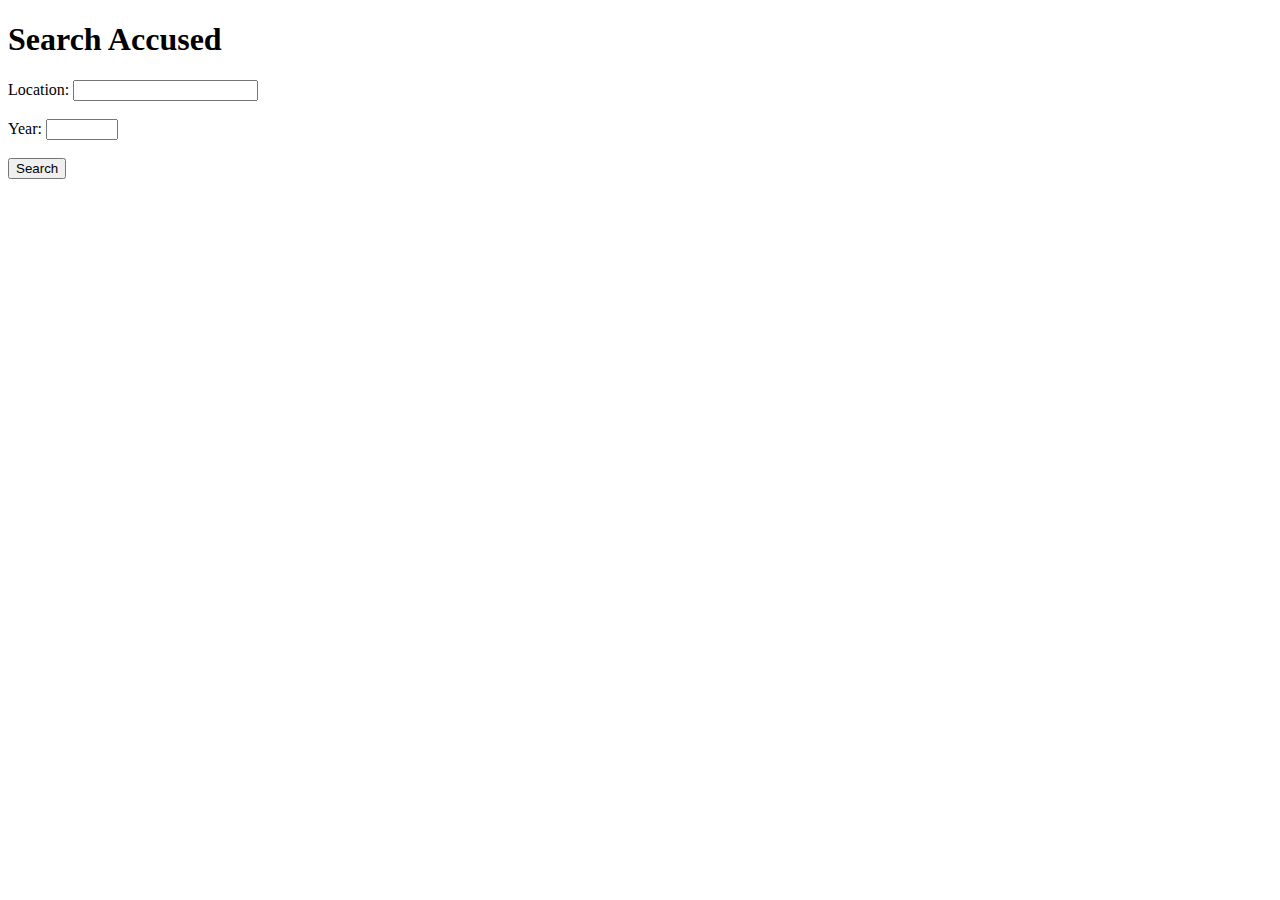
<file: templates/index.html>
<!-- index.html -->
<!DOCTYPE html>
<html lang="en">
<head>
    <meta charset="UTF-8">
    <meta name="viewport" content="width=device-width, initial-scale=1.0">
    <title>Search Accused</title>
</head>
<body>
    <h1>Search Accused</h1>
    <form action="/search" method="POST"> <!-- Change action to point to the search route -->
        <label for="location">Location:</label>
        <input type="text" id="location" name="location" required><br><br>
        <label for="year">Year:</label>
        <input type="number" id="year" name="year" min="1900" max="2099" required><br><br>
        <input type="submit" value="Search">
    </form>
    <script>
        // Get the button element
        var button = document.getElementById("accusedbutton");

        // Add click event listener to the button
        button.addEventListener("click", function() {
            // Redirect to the index page where accused details will be displayed
            window.location.href = "results.html";  // Change this to the appropriate URL if necessary
        });
    </script>
</body>
</html>
</file>
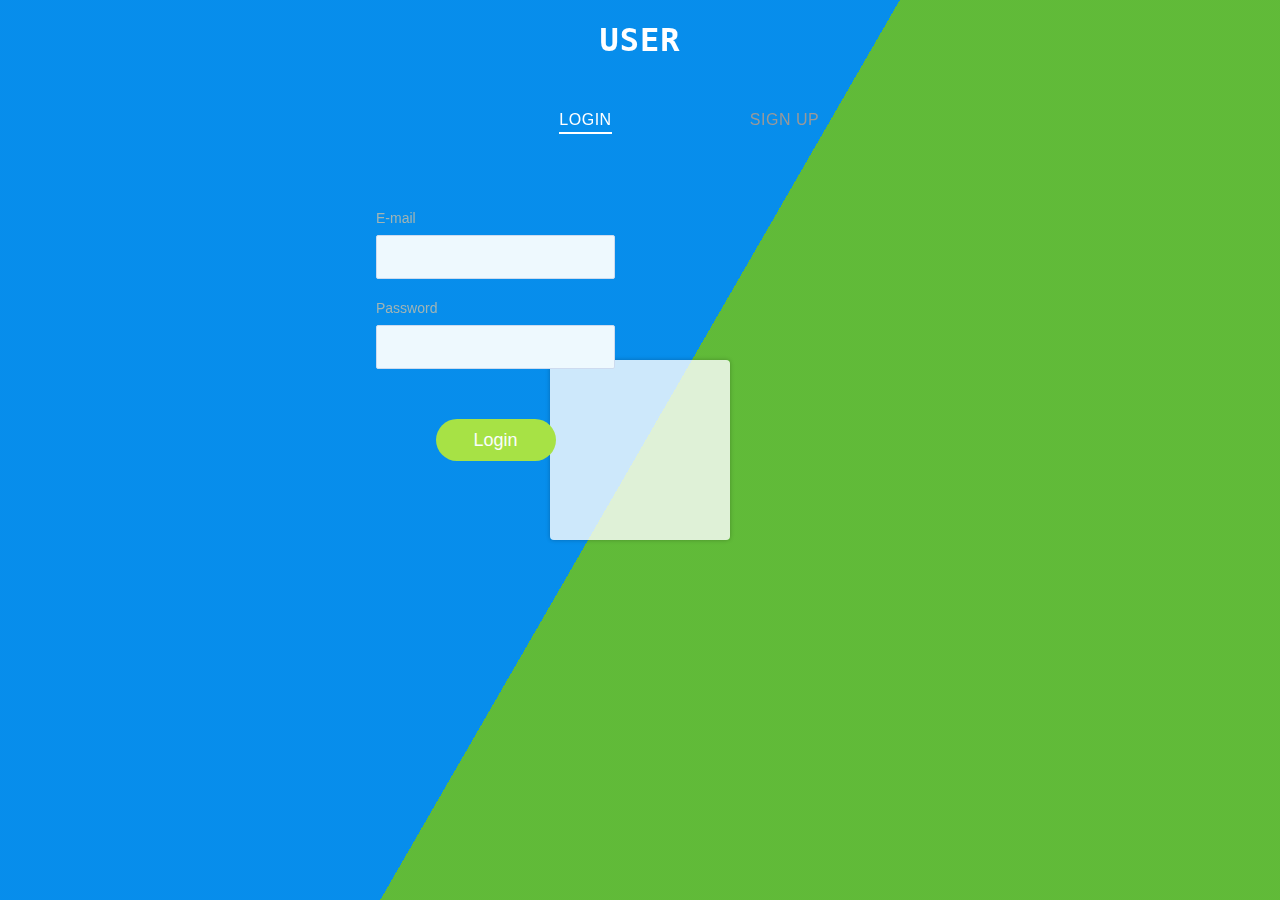
<file: templates/login1.html>
<!DOCTYPE html>
<html lang="en">
<head>
    <meta charset="UTF-8">
    <meta name="viewport" content="width=device-width, initial-scale=1.0">
    <title>LOGIN</title>
    <!-- <link rel="stylesheet" href="style1.css"> -->
</head>
<body>
    
    <style>
        *,
*::before,
*::after {
  box-sizing: border-box;
}

body {
  margin: 0;
  font-family: Roboto, -apple-system, 'Helvetica Neue', 'Segoe UI', Arial, sans-serif;
  background: #3b4465;
}

.forms-section {
  display: flex;
  flex-direction: column;
  justify-content: center;
  align-items: center;
}

.section-title {
  font-size: 32px;
  letter-spacing: 1px;
  color: #fff;
}

.forms {
  display: flex;
  align-items: flex-start;
  margin-top: 30px;
}

.form-wrapper {
  animation: hideLayer .3s ease-out forwards;
}

.form-wrapper.is-active {
  animation: showLayer .3s ease-in forwards;
}

@keyframes showLayer {
  50% {
    z-index: 1;
  }
  100% {
    z-index: 1;
  }
}

@keyframes hideLayer {
  0% {
    z-index: 1;
  }
  49.999% {
    z-index: 1;
  }
}

.switcher {
  position: relative;
  cursor: pointer;
  display: block;
  margin-right: auto;
  margin-left: auto;
  padding: 0;
  text-transform: uppercase;
  font-family: inherit;
  font-size: 16px;
  letter-spacing: .5px;
  color: #999;
  background-color: transparent;
  border: none;
  outline: none;
  transform: translateX(0);
  transition: all .3s ease-out;
}

.form-wrapper.is-active .switcher-login {
  color: #fff;
  transform: translateX(90px);
}

.form-wrapper.is-active .switcher-signup {
  color: #fff;
  transform: translateX(-90px);
}

.underline {
  position: absolute;
  bottom: -5px;
  left: 0;
  overflow: hidden;
  pointer-events: none;
  width: 100%;
  height: 2px;
}

.underline::before {
  content: '';
  position: absolute;
  top: 0;
  left: inherit;
  display: block;
  width: inherit;
  height: inherit;
  background-color: currentColor;
  transition: transform .2s ease-out;
}

.switcher-login .underline::before {
  transform: translateX(101%);
}

.switcher-signup .underline::before {
  transform: translateX(-101%);
}

.form-wrapper.is-active .underline::before {
  transform: translateX(0);
}

.form {
  overflow: hidden;
  min-width: 260px;
  margin-top: 50px;
  padding: 30px 25px;
  border-radius: 5px;
  transform-origin: top;
}

.form-login {
  animation: hideLogin .3s ease-out forwards;
}

.form-wrapper.is-active .form-login {
  animation: showLogin .3s ease-in forwards;
}

@keyframes showLogin {
  0% {
    background: #d7e7f1;
    transform: translate(40%, 10px);
  }
  50% {
    transform: translate(0, 0);
  }
  100% {
    background-color: #fff;
    transform: translate(35%, -20px);
  }
}

@keyframes hideLogin {
  0% {
    background-color: #fff;
    transform: translate(35%, -20px);
  }
  50% {
    transform: translate(0, 0);
  }
  100% {
    background: #d7e7f1;
    transform: translate(40%, 10px);
  }
}

.form-signup {
  animation: hideSignup .3s ease-out forwards;
}

.form-wrapper.is-active .form-signup {
  animation: showSignup .3s ease-in forwards;
}

@keyframes showSignup {
  0% {
    background: #d7e7f1;
    transform: translate(-40%, 10px) scaleY(.8);
  }
  50% {
    transform: translate(0, 0) scaleY(.8);
  }
  100% {
    background-color: #fff;
    transform: translate(-35%, -20px) scaleY(1);
  }
}

@keyframes hideSignup {
  0% {
    background-color: #fff;
    transform: translate(-35%, -20px) scaleY(1);
  }
  50% {
    transform: translate(0, 0) scaleY(.8);
  }
  100% {
    background: #d7e7f1;
    transform: translate(-40%, 10px) scaleY(.8);
  }
}

.form fieldset {
  position: relative;
  opacity: 0;
  margin: 0;
  padding: 0;
  border: 0;
  transition: all .3s ease-out;
}

.form-login fieldset {
  transform: translateX(-50%);
}

.form-signup fieldset {
  transform: translateX(50%);
}

.form-wrapper.is-active fieldset {
  opacity: 1;
  transform: translateX(0);
  transition: opacity .4s ease-in, transform .35s ease-in;
}

.form legend {
  position: absolute;
  overflow: hidden;
  width: 1px;
  height: 1px;
  clip: rect(0 0 0 0);
}

.input-block {
  margin-bottom: 20px;
}

.input-block label {
  font-size: 14px;
  color: #a1b4b4;
}

.input-block input {
  display: block;
  width: 100%;
  margin-top: 8px;
  padding-right: 15px;
  padding-left: 15px;
  font-size: 16px;
  line-height: 40px;
  color: #3b4465;
  background: #eef9fe;
  border: 1px solid #cddbef;
  border-radius: 2px;
}

.form [type='submit'] {
  opacity: 0;
  display: block;
  min-width: 120px;
  margin: 30px auto 10px;
  font-size: 18px;
  line-height: 40px;
  border-radius: 25px;
  border: none;
  transition: all .3s ease-out;
}

.form-wrapper.is-active .form [type='submit'] {
  opacity: 1;
  transform: translateX(0);
  transition: all .4s ease-in;
}

.btn-login {
  color: #fbfdff;
  background: #a7e245;
  transform: translateX(-30%);
}

.btn-signup {
  color: #a7e245;
  background: #fbfdff;
  box-shadow: inset 0 0 0 2px #a7e245;
  transform: translateX(30%);
}
html {
  height:100%;
}

body {
  margin:0;
}

.bg {
  animation:slide 3s ease-in-out infinite alternate;
  background-image: linear-gradient(-60deg, #6c3 50%, #09f 50%);
  bottom:0;
  left:-50%;
  opacity:.5;
  position:fixed;
  right:-50%;
  top:0;
  z-index:-1;
}

.bg2 {
  animation-direction:alternate-reverse;
  animation-duration:4s;
}

.bg3 {
  animation-duration:5s;
}

.content {
  background-color:rgba(255,255,255,.8);
  border-radius:.25em;
  box-shadow:0 0 .25em rgba(0,0,0,.25);
  box-sizing:border-box;
  left:50%;
  padding:10vmin;
  position:fixed;
  text-align:center;
  top:50%;
  transform:translate(-50%, -50%);
}

h1 {
  font-family:monospace;
}

@keyframes slide {
  0% {
    transform:translateX(-25%);
  }
  100% {
    transform:translateX(25%);
  }
}
    </style>
    <div class="bg"></div>
    <div class="bg bg2"></div>
    <div class="bg bg3"></div>
    <div class="content">
    </div>
    <section class="forms-section">
        <h1 class="section-title">USER</h1>
        <div class="forms">
          <div class="form-wrapper is-active">
            <button type="button" class="switcher switcher-login">
              Login
              <span class="underline"></span>
            </button>
            <form class="form form-login">
              <fieldset>
                <legend>Please, enter your email and password for login.</legend>
                <div class="input-block">
                  <label for="login-email">E-mail</label>
                  <input id="login-email" type="email" required>
                </div>
                <div class="input-block">
                  <label for="login-password">Password</label>
                  <input id="login-password" type="password" required>
                </div>
              </fieldset>
              <button type="submit" class="btn-login">Login <a href="dashboard.html"></a></button>
            </form>
          </div>
          <div class="form-wrapper">
            <button type="button" class="switcher switcher-signup">
              Sign Up
              <span class="underline"></span>
            </button>
            <form class="form form-signup">
              <fieldset>
                <legend>Please, enter your email, password and password confirmation for sign up.</legend>
                <div class="input-block">
                  <label for="signup-email">E-mail</label>
                  <input id="signup-email" type="email" required>
                </div>
                <div class="input-block">
                  <label for="signup-password">Password</label>
                  <input id="signup-password" type="password" required>
                </div>
                <div class="input-block">
                  <label for="signup-password-confirm">Confirm password</label>
                  <input id="signup-password-confirm" type="password" required>
                </div>
              </fieldset>
              <button type="submit" class="btn-signup">Continue</button>
            </form>
          </div>
        </div>
      </section>
      
      

      

      <script>
          document.querySelector('.form-login').addEventListener('submit', function(event) {
              // Prevent the default form submission behavior
              event.preventDefault();
              
              // Redirect to the index page
              window.location.href = 'dashboard.html';
          });
      </script>
      

      
    
</body>
</html>
</file>
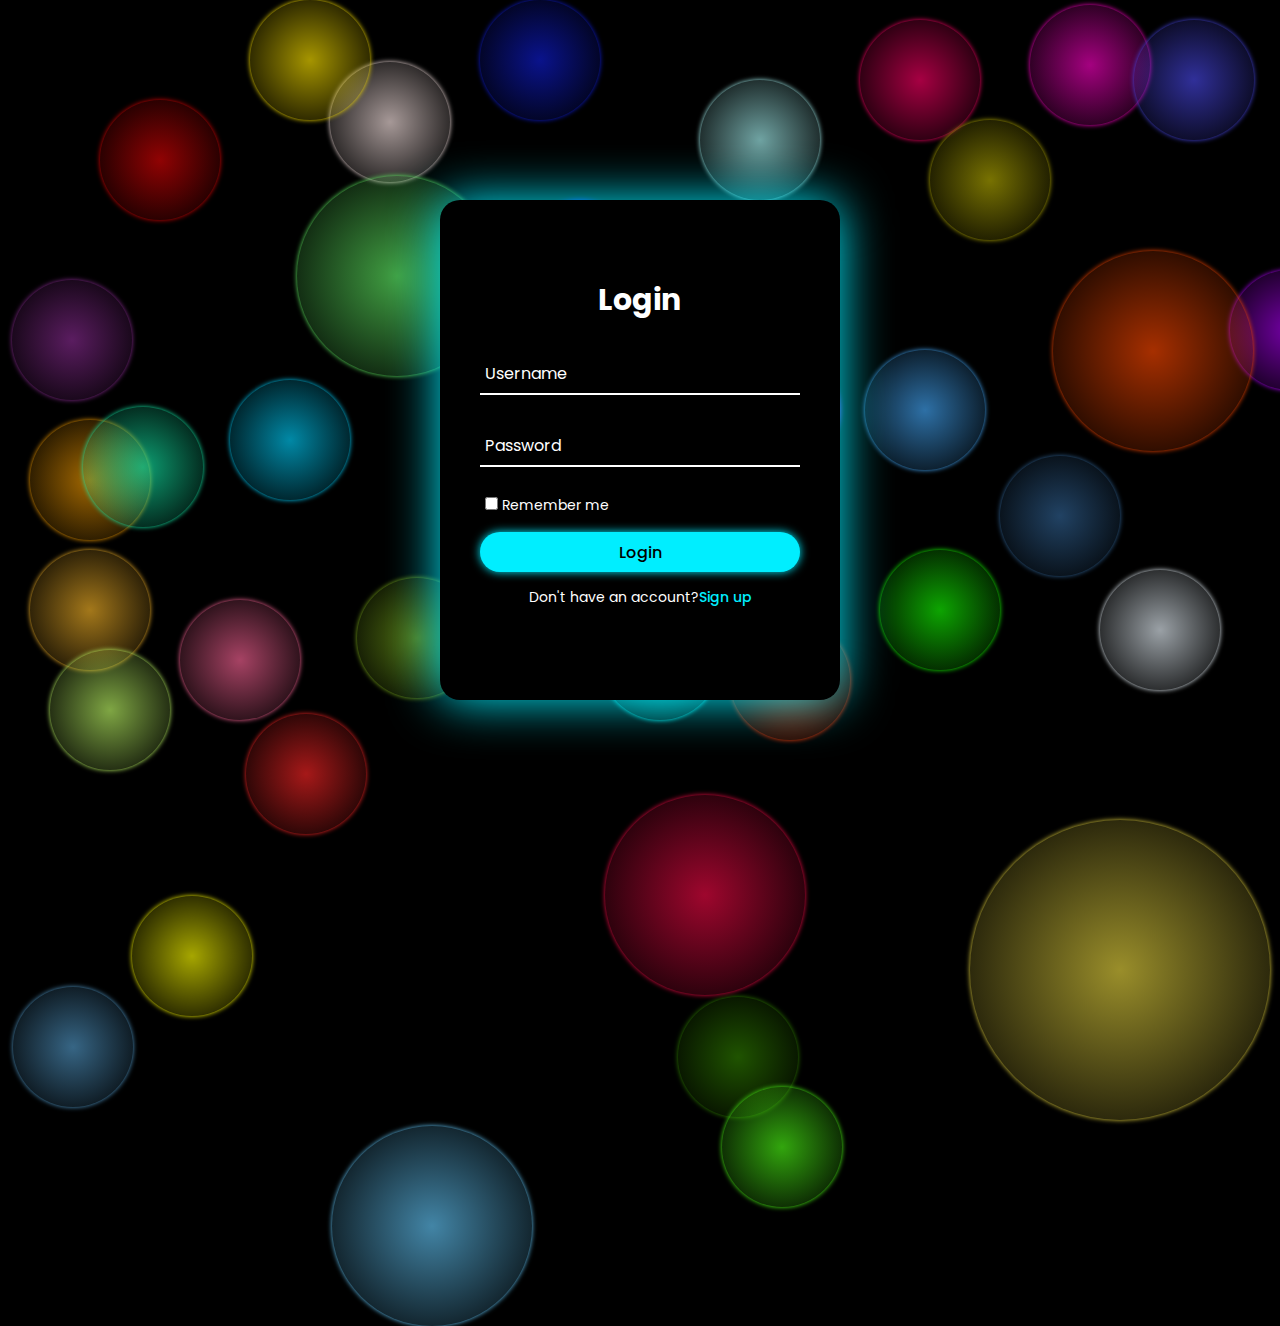
<file: templates/register.html>
<!DOCTYPE html>
<html lang="en">
<head>
  <meta charset="UTF-8">
  <meta http-equiv="X-UA-Compatible" content="IE=edge">
  <meta name="viewport" content="width=device-width, initial-scale=1.0">
  <title>Animated Login & Registration Form | Codehal</title>
</head>
<body>
  <style>
    @import url('https://fonts.googleapis.com/css2?family=Poppins:wght@300;400;500;600;700;800;900&display=swap');
* {
  margin: 0;
  padding: 0;
  box-sizing: border-box;
  font-family: 'Poppins', sans-serif;
}
body {
  display: flex;
  justify-content: center;
  align-items: center;
  min-height: 100vh;
  background: #000;
}
.wrapper {
  position: relative;
  width: 400px;
  height: 500px;
  background: #000;
  box-shadow: 0 0 50px #0ef;
  border-radius: 20px;
  padding: 40px;
  overflow: hidden;
}
.wrapper:hover {
  animation: animate 1s linear infinite;
}
@keyframes animate {
  100% {
    filter: hue-rotate(360deg);
  }
}
.form-wrapper {
  display: flex;
  justify-content: center;
  align-items: center;
  width: 100%;
  height: 100%;
  transition: 1s ease-in-out;
}
.wrapper.active .form-wrapper.sign-in {
  transform: translateY(-450px);
}
.wrapper .form-wrapper.sign-up {
  position: absolute;
  top: 450px;
  left: 0;
}
.wrapper.active .form-wrapper.sign-up {
  transform: translateY(-450px);
}
h2 {
  font-size: 30px;
  color: #fff;
  text-align: center;
}
.input-group {
  position: relative;
  margin: 30px 0;
  border-bottom: 2px solid #fff;
}
.input-group label {
  position: absolute;
  top: 50%;
  left: 5px;
  transform: translateY(-50%);
  font-size: 16px;
  color: #fff;
  pointer-events: none;
  transition: .5s;
}
.input-group input {
  width: 320px;
  height: 40px;
  font-size: 16px;
  color: #fff;
  padding: 0 5px;
  background: transparent;
  border: none;
  outline: none;
}
.input-group input:focus~label,
.input-group input:valid~label {
  top: -5px;
}
.remember {
  margin: -5px 0 15px 5px;
}
.remember label {
  color: #fff;
  font-size: 14px;
}
.remember label input {
  accent-color: #0ef;
}
button {
  position: relative;
  width: 100%;
  height: 40px;
  background: #0ef;
  box-shadow: 0 0 10px #0ef;
  font-size: 16px;
  color: #000;
  font-weight: 500;
  cursor: pointer;
  border-radius: 30px;
  border: none;
  outline: none;
}
.signUp-link {
  font-size: 14px;
  text-align: center;
  margin: 15px 0;
}
.signUp-link p {
  color: #fff;
}
.signUp-link p a {
  color: #0ef;
  text-decoration: none;
  font-weight: 500;
}
.signUp-link p a:hover {
  text-decoration: underline;
}
body{
margin: 0;
overflow: hidden;
background: #000;
}

i{
  position: absolute;
  width: 120px;
  height: 120px;
  border-radius: 50%;
  -webkit-animation: 'screen'  infinite;
  animation: 'screen'  infinite;
}


i:nth-child(1){
  top:20px;
  left:30px;
    background: -webkit-radial-gradient(center, ellipse cover,  rgba(2,226,252,0.65) 0%,rgba(0,0,0,0) 100%);
  box-shadow:0px 0px 5px 0px #02e2fc;
  animation-duration: 5s;
}

i:nth-child(2){
  top:420px;
  left:30px;
  background: -webkit-radial-gradient(center, ellipse cover,  rgba(250,160,2,0.65) 0%,rgba(0,0,0,0) 100%);
  box-shadow:0px 0px 5px 0px #faa002;
  animation-duration: 21s;
}

i:nth-child(3){
  top:550px;
  left:880px;
  background: -webkit-radial-gradient(center, ellipse cover,  rgba(20,252,2,0.65) 0%,rgba(0,0,0,0) 100%);
  box-shadow:0px 0px 5px 0px #14fc02;
  animation-duration: 5s;
}

i:nth-child(4){
  top:5px;
  left:1030px;
  background: -webkit-radial-gradient(center, ellipse cover,  rgba(252,2,196,0.65) 0%,rgba(0,0,0,0) 100%);
  box-shadow:0px 0px 5px 0px #fc02c4;
  animation-duration: 4s;
}

i:nth-child(5){
  top:280px;
  left:12px;
  background: -webkit-radial-gradient(center, ellipse cover,  rgba(139,44,148,0.65) 0%,rgba(0,0,0,0) 100%);
  box-shadow:0px 0px 5px 0px #8b2c94;
  animation-duration: 5s;
}

i:nth-child(6){
  top:550px;
  left:30px;
background: -webkit-radial-gradient(center, ellipse cover,  rgba(251,184,41,0.65) 0%,rgba(0,0,0,0) 100%);
box-shadow:0px 0px 5px 0px #FBB829; 
  animation-duration: 6s;
}

i:nth-child(7){
  top:650px;
  left:50px;
  background: -webkit-radial-gradient(center, ellipse cover,  rgba(195,255,104,0.65) 0%,rgba(0,0,0,0) 100%);
  box-shadow:0px 0px 5px 0px #C3FF68; 
  animation-duration: 15s;
}

i:nth-child(8){
  top:20px;
  left:860px;
  background: -webkit-radial-gradient(center, ellipse cover,  rgba(255,0,102,0.65) 0%,rgba(0,0,0,0) 100%);
  box-shadow:0px 0px 5px 0px #FF0066; 
  animation-duration: 5s;
}
i:nth-child(9){
  top:896px;
  left:132px;
  background: -webkit-radial-gradient(center, ellipse cover,  rgba(255,255,0,0.65) 0%,rgba(0,0,0,0) 100%);
  box-shadow:0px 0px 5px 0px #FFFF00; 
  animation-duration: 13s;
}

i:nth-child(10){
  top:578px;
  left:357px;
  background: -webkit-radial-gradient(center, ellipse cover,  rgba(127,175,27,0.65) 0%,rgba(0,0,0,0) 100%);
  box-shadow:0px 0px 5px 0px #7FAF1B; 
  animation-duration: 4s;
}

i:nth-child(11){
  top:380px;
  left:230px;
  background: -webkit-radial-gradient(center, ellipse cover,  rgba(1,210,255,0.65) 0%,rgba(0,0,0,0) 100%);
  box-shadow:0px 0px 5px 0px #01D2FF; 
  animation-duration: 5s;
}

i:nth-child(12){
  top:570px;
  left:1100px;
  background: -webkit-radial-gradient(center, ellipse cover,  rgba(237,247,255,0.65) 0%,rgba(0,0,0,0) 100%);
  box-shadow:0px 0px 5px 0px #EDF7FF; 
  animation-duration: 6s;
}

i:nth-child(13){
  top:600px;
  left:600px;
  background: -webkit-radial-gradient(center, ellipse cover,  rgba(0,255,255,0.65) 0%,rgba(0,0,0,0) 100%);
  box-shadow:0px 0px 5px 0px #00FFFF; 
  animation-duration: 7s;
}

i:nth-child(14){
  top:200px;
  left:520px;
  background: -webkit-radial-gradient(center, ellipse cover,  rgba(0,0,255,0.65) 0%,rgba(0,0,0,0) 100%);
  box-shadow:0px 0px 5px 0px #0000FF; 
  animation-duration: 14s;
}

i:nth-child(15){
  top:370px;
  left:500px;
  background: -webkit-radial-gradient(center, ellipse cover,  rgba(16,225,228,0.65) 0%,rgba(0,0,0,0) 100%);
  box-shadow:0px 0px 5px 0px #10e1e4; 
  animation-duration: 9s;
}

i:nth-child(16){
  top:620px;
  left:730px;
  background: -webkit-radial-gradient(center, ellipse cover,  rgba(255,51,0,0.65) 0%,rgba(0,0,0,0) 100%);
  box-shadow:0px 0px 5px 0px #FF3300; 
  animation-duration: 3s;
}
i:nth-child(17){
  top:62px;
  left:330px;
  background: -webkit-radial-gradient(center, ellipse cover,  rgba(255,234,232,0.65) 0%,rgba(0,0,0,0) 100%);
  box-shadow: 0px 0px 5px 0px #FFEAE8;
  animation-duration: 4s;
}

i:nth-child(18){
  top:0px;
  left:250px;
  background: -webkit-radial-gradient(center, ellipse cover,  rgba(255,229,0,0.65) 0%,rgba(0,0,0,0) 100%);
  box-shadow: 0px 0px 5px 0px #FFE500;
  animation-duration: 5s;
}

i:nth-child(19){
  top:600px;
  left:180px;
  background: -webkit-radial-gradient(center, ellipse cover,  rgba(255,102,153,0.65) 0%,rgba(0,0,0,0) 100%);
  box-shadow: 0px 0px 5px 0px #FF6699;
  animation-duration: 6s;
}

i:nth-child(20){
  top:987px;
  left:13px;
  background: -webkit-radial-gradient(center, ellipse cover,  rgba(84,156,204,0.65) 0%,rgba(0,0,0,0) 100%);
  box-shadow: 0px 0px 5px 0px #549CCC;
  animation-duration: 7s;
}

i:nth-child(21){
  top:120px;
  left:930px;
  background: -webkit-radial-gradient(center, ellipse cover,  rgba(184,175,3,0.65) 0%,rgba(0,0,0,0) 100%);
  box-shadow: 0px 0px 5px 0px #B8AF03;
  animation-duration: 8s;
}

i:nth-child(22){
  top:80px;
  left:700px;
  background: -webkit-radial-gradient(center, ellipse cover,  rgba(171,250,249,0.65) 0%,rgba(0,0,0,0) 100%);
  box-shadow: 0px 0px 5px 0px #ABFAF9;
  animation-duration: 5s;
}

i:nth-child(23){
  top:350px;
  left:720px;
  background: -webkit-radial-gradient(center, ellipse cover,  rgba(127,15,255,0.65) 0%,rgba(0,0,0,0) 100%);
  box-shadow: 0px 0px 5px 0px #7F0FFF;
  animation-duration: 2s;
}

i:nth-child(24){
  top:997px;
  left:678px;
  background: -webkit-radial-gradient(center, ellipse cover,  rgba(48,128,0,0.65) 0%,rgba(0,0,0,0) 100%);
  box-shadow: 0px 0px 5px 0px #308000;
  animation-duration: 3s;
}

i:nth-child(25){
  top:714px;
  left:246px;
  background: -webkit-radial-gradient(center, ellipse cover,  rgba(255,38,38,0.65) 0%,rgba(0,0,0,0) 100%);
  box-shadow: 0px 0px 5px 0px #FF2626;
  animation-duration: 4s;
}

i:nth-child(26){
  top:0px;
  left:480px;
  background: -webkit-radial-gradient(center, ellipse cover,  rgba(15,29,215,0.65) 0%,rgba(0,0,0,0) 100%);
box-shadow: 0px 0px 5px 0px #0F1DD7;
  animation-duration: 5s;
}

i:nth-child(27){
  top:456px;
  left:1000px;
  background: -webkit-radial-gradient(center, ellipse cover,  rgba(51,102,153,0.65) 0%,rgba(0,0,0,0) 100%);
  box-shadow: 0px 0px 5px 0px #336699;
  animation-duration: 6s;
}

i:nth-child(28){
  top:350px;
  left:865px;
  background: -webkit-radial-gradient(center, ellipse cover,  rgba(70,172,255,0.65) 0%,rgba(0,0,0,0) 100%);
  box-shadow: 0px 0px 5px 0px #46ACFF;
  animation-duration: 7s;
}

i:nth-child(29){
  top:100px;
  left:100px;
  background: -webkit-radial-gradient(center, ellipse cover,  rgba(222,4,5,0.65) 0%,rgba(0,0,0,0) 100%);
box-shadow: 0px 0px 5px 0px #DE0405;
  animation-duration: 8s;
}

i:nth-child(30){
  top:1087px;
  left:722px;
  background: -webkit-radial-gradient(center, ellipse cover,  rgba(77,254,21,0.65) 0%,rgba(0,0,0,0) 100%);
  box-shadow: 0px 0px 5px 0px #4DFE15;
  animation-duration: 9s;
}

i:nth-child(31){
  width:200px;
  height:200px;
  top:795px;
  left:605px;
  background: -webkit-radial-gradient(center, ellipse cover,  rgba(243,10,70,0.65) 0%,rgba(0,0,0,0) 100%);
  box-shadow: 0px 0px 5px 0px #F30A46;
  animation-duration: 1s;
}

i:nth-child(32){
  top:234px;
  left:678px;
  background: -webkit-radial-gradient(center, ellipse cover,  rgba(245,253,45,0.65) 0%,rgba(0,0,0,0) 100%);
  box-shadow: 0px 0px 5px 0px #F5FD2D;
  animation-duration: 2s;
}

i:nth-child(33){
  top:270px;
  left:1230px;
  background: -webkit-radial-gradient(center, ellipse cover,  rgba(178,0,255,0.65) 0%,rgba(0,0,0,0) 100%);
  box-shadow: 0px 0px 5px 0px #B200FF;
  animation-duration: 3s;
}
i:nth-child(34){
  width:200px;
  height:200px;
  top:1126px;
  left:332px;
  background: -webkit-radial-gradient(center, ellipse cover,  rgba(102,204,255,0.65) 0%,rgba(0,0,0,0) 100%);
  box-shadow: 0px 0px 5px 0px #66CCFF;
  webkit-animation-duration: 4s;
}

i:nth-child(35){
  top:407px;
  left:83px;
  background: -webkit-radial-gradient(center, ellipse cover,  rgba(20,243,175,0.65) 0%,rgba(0,0,0,0) 100%);
  box-shadow: 0px 0px 5px 0px #14F3AF;
  animation-duration: 5s;
}

i:nth-child(36){
  width:200px;
  height:200px;
  top:176px;
  left:297px;
  background: -webkit-radial-gradient(center, ellipse cover,  rgba(100,245,102,0.65) 0%,rgba(0,0,0,0) 100%);
  box-shadow: 0px 0px 5px 0px #64F566;
  animation-duration: 6s;
}

i:nth-child(37){
  width:300px;
  height:300px;
  top:820px;
  right:10px;
  background: -webkit-radial-gradient(center, ellipse cover,  rgba(236,218,65,0.65) 0%,rgba(0,0,0,0) 100%);
  box-shadow: 0px 0px 5px 0px #ECDA41;
  animation-duration: 7s;
}

i:nth-child(38){
  top:500px;
  left:500px;
  background: -webkit-radial-gradient(center, ellipse cover,  rgba(255,61,45,0.65) 0%,rgba(0,0,0,0) 100%);
  box-shadow: 0px 0px 5px 0px #FF3D2D;
  animation-duration: 8s;
}


i:nth-child(39){
  top:20px;
  right:26px;
  background: -webkit-radial-gradient(center, ellipse cover,  rgba(74,73,235,0.65) 0%,rgba(0,0,0,0) 100%);
  box-shadow: 0px 0px 5px 0px #4A49EB;
  animation-duration: 9s;
}

i:nth-child(40){
  width:200px;
  height:200px;
  top:251px;
  left:1053px;
  background: -webkit-radial-gradient(center, ellipse cover,  rgba(255,72,0,0.65) 0%,rgba(0,0,0,0) 100%);
  box-shadow: 0px 0px 5px 0px #FF4800;
  animation-duration: 10s;
}


@keyframes screen {
  from {
    opacity: 0;
  }

  25%{
    opacity: 0.3;
    transform: scale3d(3, 3, 4);
  }

  50%{
    opacity: 0.75;
  }

  75%{
    opacity: 1;

  }

  to{
    opacity: 0;
  }
}

  </style>
  <i></i>
  <i></i>
  <i></i>
  <i></i>
  <i></i>
  <i></i>
  <i></i>
  <i></i>
  <i></i>
  <i></i>
  <i></i>
  <i></i>
  <i></i>
  <i></i>
  <i></i>
  <i></i>
  <i></i>
  <i></i>
  <i></i>
  <i></i>
  <i></i>
  <i></i>
  <i></i>
  <i></i>
  <i></i>
  <i></i>
  <i></i>
  <i></i>
  <i></i>
  <i></i>
  <i></i>
  <i></i>
  <i></i>
  <i></i>
  <i></i>
  <i></i>
  <i></i>
  <i></i>
  <i></i>
  <i></i>

  <div class="wrapper">
    <div class="form-wrapper sign-in">
      <form action="/map" method="POST"> <!-- Modified action to point to the login route -->
        <h2>Login</h2>
        <div class="input-group">
          <input type="text" name="username" required> <!-- Added name attribute for form submission -->
          <label for="">Username</label>
        </div>
        <div class="input-group">
          <input type="password" name="password" required> <!-- Added name attribute for form submission -->
          <label for="">Password</label>
        </div>
        <div class="remember">
          <label><input type="checkbox"> Remember me</label>
        </div>
        <button type="submit">Login <a href="./map.html"></a></button> <!-- Removed the anchor tag -->
        <div class="signUp-link">
          <p>Don't have an account?<a href="" class="signUpBtn-link">Sign up</a> </p> <!-- Modified href to point to the index page -->
        </div>
      </form>
    </div>
    <div class="form-wrapper sign-up">
      <form action="#">
        <h2>Sign Up</h2>
        <div class="input-group">
          <input type="text" required>
          <label for="">Username</label>
        </div>
        <div class="input-group">
          <input type="email" required>
          <label for="">Email</label>
        </div>
        <div class="input-group">
          <input type="password" required>
          <label for="">Password</label>
        </div>
        <div class="remember">
          <label><input type="checkbox"> I agree to the terms & conditions</label>
        </div>
        <button type="submit">Sign Up <a href="./map.html"></a></button>
        <div class="signUp-link">
          <p>Already have an account? <a href="" class="signInBtn-link">Sign In</a></p> <!-- Modified href to point to the index page -->
        </div>
      </form>
    </div>
  </div>
  <script>
    document.querySelector('.form-wrapper.sign-in form').addEventListener('submit', function(event) {
        // Prevent the default form submission behavior
        event.preventDefault();
        
        // Redirect to the index page
        window.location.href = 'map.html';
    });
</script>

</body>
</html>
</file>
